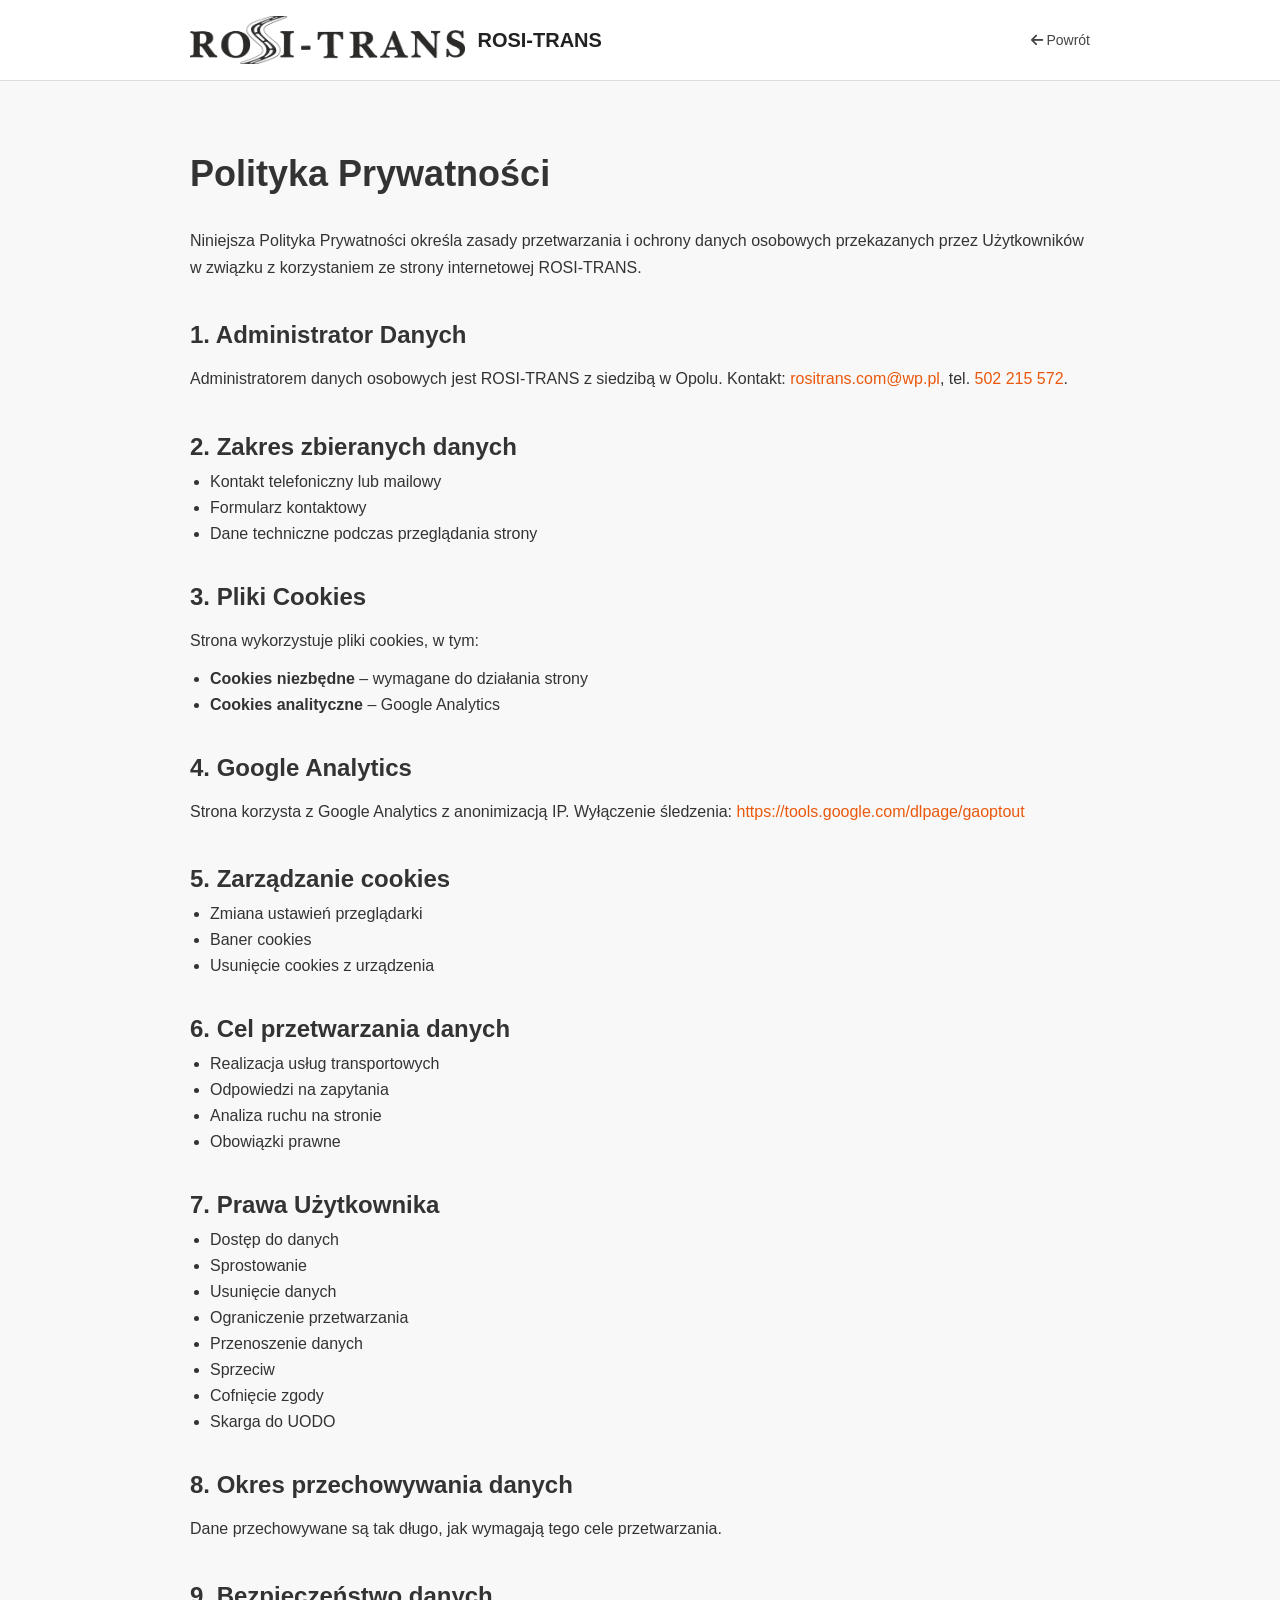
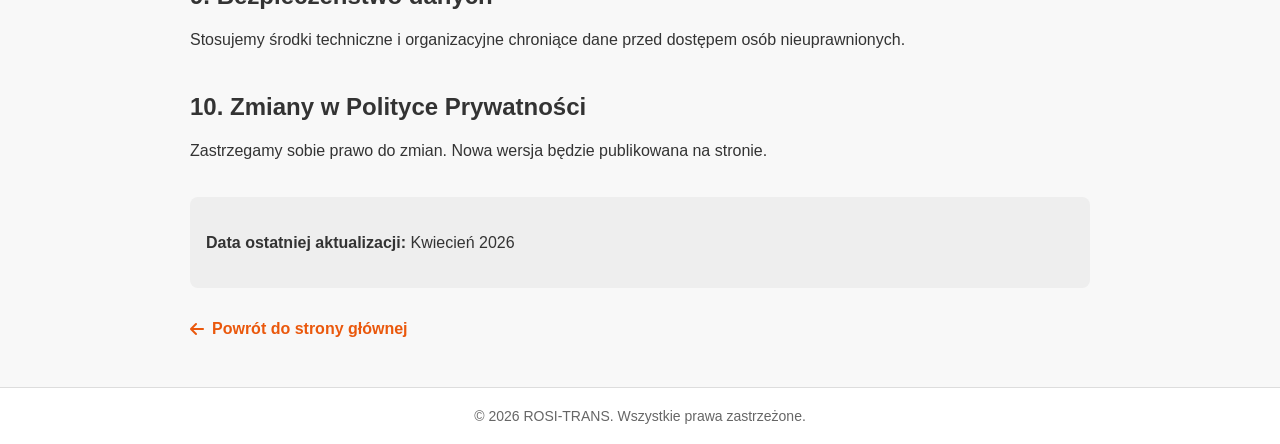
<file: privacy-policy.html>
<!doctype html>
<html lang="pl">
  <head>
    <meta charset="UTF-8" />
    <meta name="viewport" content="width=device-width, initial-scale=1.0" />
    <title>Polityka Prywatności | ROSI-TRANS</title>
    <link rel="stylesheet" href="privacy.css" />
    <link
      rel="stylesheet"
      href="https://cdnjs.cloudflare.com/ajax/libs/font-awesome/6.5.0/css/all.min.css"
    />
  </head>

  <body class="page">
    <!-- Header -->
    <header class="pp-header">
      <div class="container header-inner">
        <a href="/" class="brand">
          <img
            src="/images/logo.png"
            alt="ROSI-TRANS Logo"
            class="brand-logo"
          />
          <span class="brand-name">ROSI-TRANS</span>
        </a>

        <a href="/" class="back-btn">
          <i class="fa-solid fa-arrow-left"></i> Powrót
        </a>
      </div>
    </header>

    <!-- Content -->
    <main class="container content">
      <h1 class="title">Polityka Prywatności</h1>

      <div class="text">
        <p>
          Niniejsza Polityka Prywatności określa zasady przetwarzania i ochrony
          danych osobowych przekazanych przez Użytkowników w związku z
          korzystaniem ze strony internetowej ROSI-TRANS.
        </p>

        <h2>1. Administrator Danych</h2>
        <p>
          Administratorem danych osobowych jest ROSI-TRANS z siedzibą w Opolu.
          Kontakt: <a href="mailto:rositrans.com@wp.pl">rositrans.com@wp.pl</a>,
          tel. <a href="tel:+48502215572">502 215 572</a>.
        </p>

        <h2>2. Zakres zbieranych danych</h2>
        <ul>
          <li>Kontakt telefoniczny lub mailowy</li>
          <li>Formularz kontaktowy</li>
          <li>Dane techniczne podczas przeglądania strony</li>
        </ul>

        <h2>3. Pliki Cookies</h2>
        <p>Strona wykorzystuje pliki cookies, w tym:</p>
        <ul>
          <li>
            <strong>Cookies niezbędne</strong> – wymagane do działania strony
          </li>
          <li><strong>Cookies analityczne</strong> – Google Analytics</li>
        </ul>

        <h2>4. Google Analytics</h2>
        <p>
          Strona korzysta z Google Analytics z anonimizacją IP. Wyłączenie
          śledzenia:
          <a href="https://tools.google.com/dlpage/gaoptout" target="_blank"
            >https://tools.google.com/dlpage/gaoptout</a
          >
        </p>

        <h2>5. Zarządzanie cookies</h2>
        <ul>
          <li>Zmiana ustawień przeglądarki</li>
          <li>Baner cookies</li>
          <li>Usunięcie cookies z urządzenia</li>
        </ul>

        <h2>6. Cel przetwarzania danych</h2>
        <ul>
          <li>Realizacja usług transportowych</li>
          <li>Odpowiedzi na zapytania</li>
          <li>Analiza ruchu na stronie</li>
          <li>Obowiązki prawne</li>
        </ul>

        <h2>7. Prawa Użytkownika</h2>
        <ul>
          <li>Dostęp do danych</li>
          <li>Sprostowanie</li>
          <li>Usunięcie danych</li>
          <li>Ograniczenie przetwarzania</li>
          <li>Przenoszenie danych</li>
          <li>Sprzeciw</li>
          <li>Cofnięcie zgody</li>
          <li>Skarga do UODO</li>
        </ul>

        <h2>8. Okres przechowywania danych</h2>
        <p>
          Dane przechowywane są tak długo, jak wymagają tego cele przetwarzania.
        </p>

        <h2>9. Bezpieczeństwo danych</h2>
        <p>
          Stosujemy środki techniczne i organizacyjne chroniące dane przed
          dostępem osób nieuprawnionych.
        </p>

        <h2>10. Zmiany w Polityce Prywatności</h2>
        <p>
          Zastrzegamy sobie prawo do zmian. Nowa wersja będzie publikowana na
          stronie.
        </p>

        <div class="update-box">
          <p><strong>Data ostatniej aktualizacji:</strong> Kwiecień 2026</p>
        </div>

        <a href="/" class="back-main">
          <i class="fa-solid fa-arrow-left"></i> Powrót do strony głównej
        </a>
      </div>
    </main>

    <!-- Footer -->
    <footer class="pp-footer">
      <div class="container footer-inner">
        © <span id="year"></span> ROSI-TRANS. Wszystkie prawa zastrzeżone.
      </div>
    </footer>

    <script>
      document.getElementById("year").textContent = new Date().getFullYear();
    </script>
  </body>
</html>
</file>
<file: privacy.css>
body {
    margin: 0;
    font-family: Arial, sans-serif;
    background: #f8f8f8;
    color: #333;
}

.container {
    max-width: 900px;
    margin: 0 auto;
    padding: 0 16px;
}

/* Header */
.pp-header {
    background: #fff;
    border-bottom: 1px solid #ddd;
    padding: 16px 0;
}

.header-inner {
    display: flex;
    justify-content: space-between;
    align-items: center;
}

.brand {
    display: flex;
    align-items: center;
    gap: 12px;
    text-decoration: none;
    color: #222;
}

.brand-logo {
    height: 48px;
}

.brand-name {
    font-size: 20px;
    font-weight: 700;
}

.back-btn {
    text-decoration: none;
    color: #444;
    font-size: 14px;
}

.back-btn:hover {
    color: #000;
}

/* Content */
.content {
    padding: 48px 0;
}

.title {
    font-size: 36px;
    font-weight: 800;
    margin-bottom: 32px;
}

.text p {
    line-height: 1.7;
    margin-bottom: 16px;
}

.text h2 {
    margin-top: 40px;
    margin-bottom: 12px;
    font-size: 24px;
    font-weight: 700;
}

.text ul {
    margin: 12px 0 24px;
    padding-left: 20px;
}

.text ul li {
    margin-bottom: 8px;
}

.text a {
    color: #ea580c;
    text-decoration: none;
}

.text a:hover {
    text-decoration: underline;
}

.update-box {
    background: #eee;
    padding: 16px;
    border-radius: 8px;
    margin-top: 32px;
}

.back-main {
    display: inline-flex;
    align-items: center;
    gap: 8px;
    margin-top: 32px;
    text-decoration: none;
    color: #ea580c;
    font-weight: 600;
}

.back-main:hover {
    text-decoration: underline;
}

/* Footer */
.pp-footer {
    background: #fff;
    border-top: 1px solid #ddd;
    padding: 20px 0;
    text-align: center;
    font-size: 14px;
    color: #666;
}
</file>
